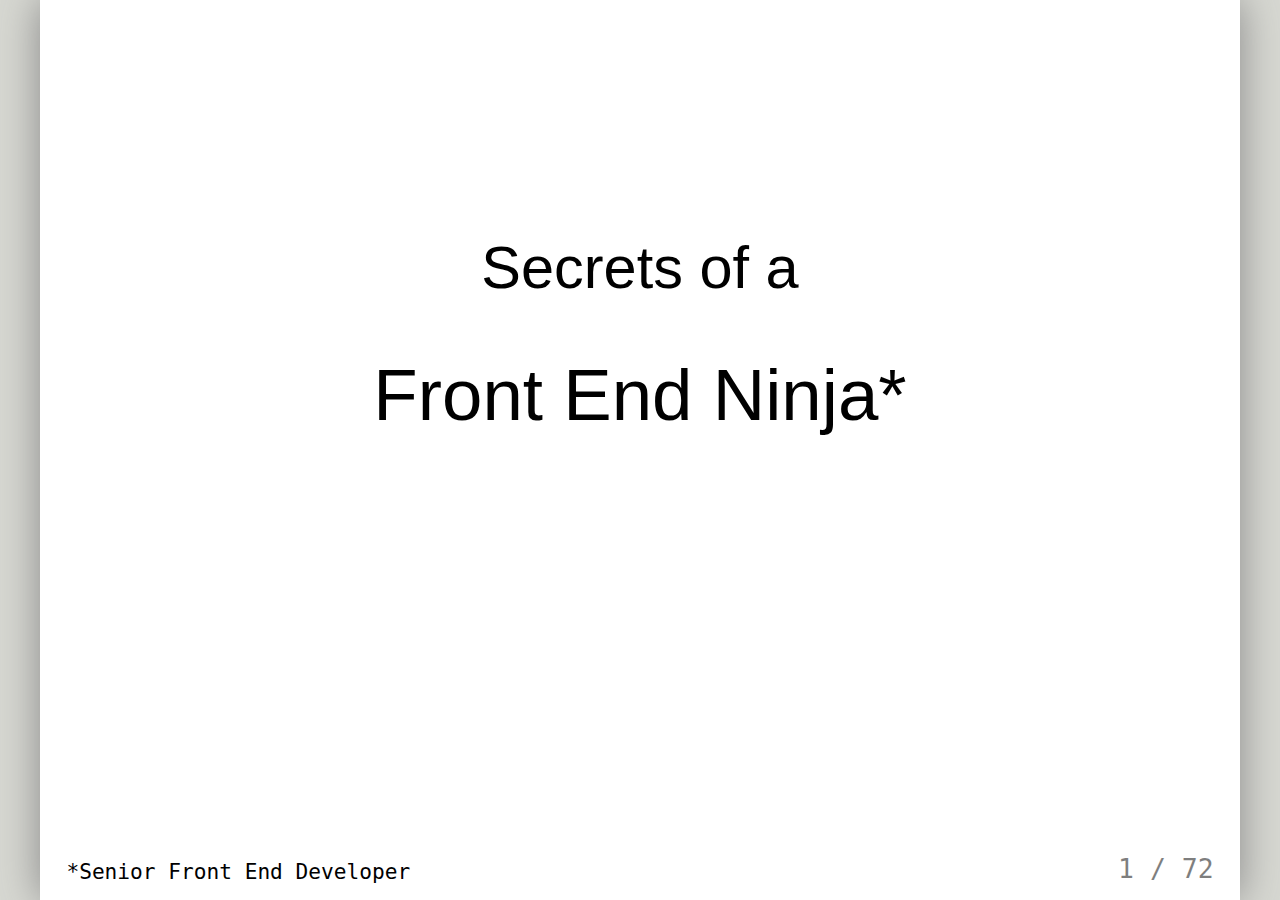
<file: index.html>
<!DOCTYPE html>
<html>
	<head>
		<title>Secrets of Front End Ninja - Thanh Tran</title>
		<meta charset="utf-8">
		<link rel="stylesheet" href="css/font-awesome.min.css">
		<link rel="stylesheet" href="css/animate.min.css">
		<link rel="stylesheet" href="css/main.css">
		<script src="js/remark-latest.min.js"></script>
		<script>
			(function(b,o,i,l,e,r){b.GoogleAnalyticsObject=l;b[l]||(b[l]=
			function(){(b[l].q=b[l].q||[]).push(arguments)});b[l].l=+new Date;
			e=o.createElement(i);r=o.getElementsByTagName(i)[0];
			e.src='https://www.google-analytics.com/analytics.js';
			r.parentNode.insertBefore(e,r)}(window,document,'script','ga'));
			ga('create','UA-4430452-4','auto');ga('send','pageview');
		</script>
	</head>
	<body>

		<script>
			/*global remark*/
			remark.create({
				sourceUrl: 'index.md',
				countIncrementalSlides: false,
				// Navigation options
				navigation: {
					// Enable or disable navigating using scroll
					scroll: false,
				}
			});
		</script>
		<script async src="https://production-assets.codepen.io/assets/embed/ei.js"></script>
	</body>
</html>
</file>
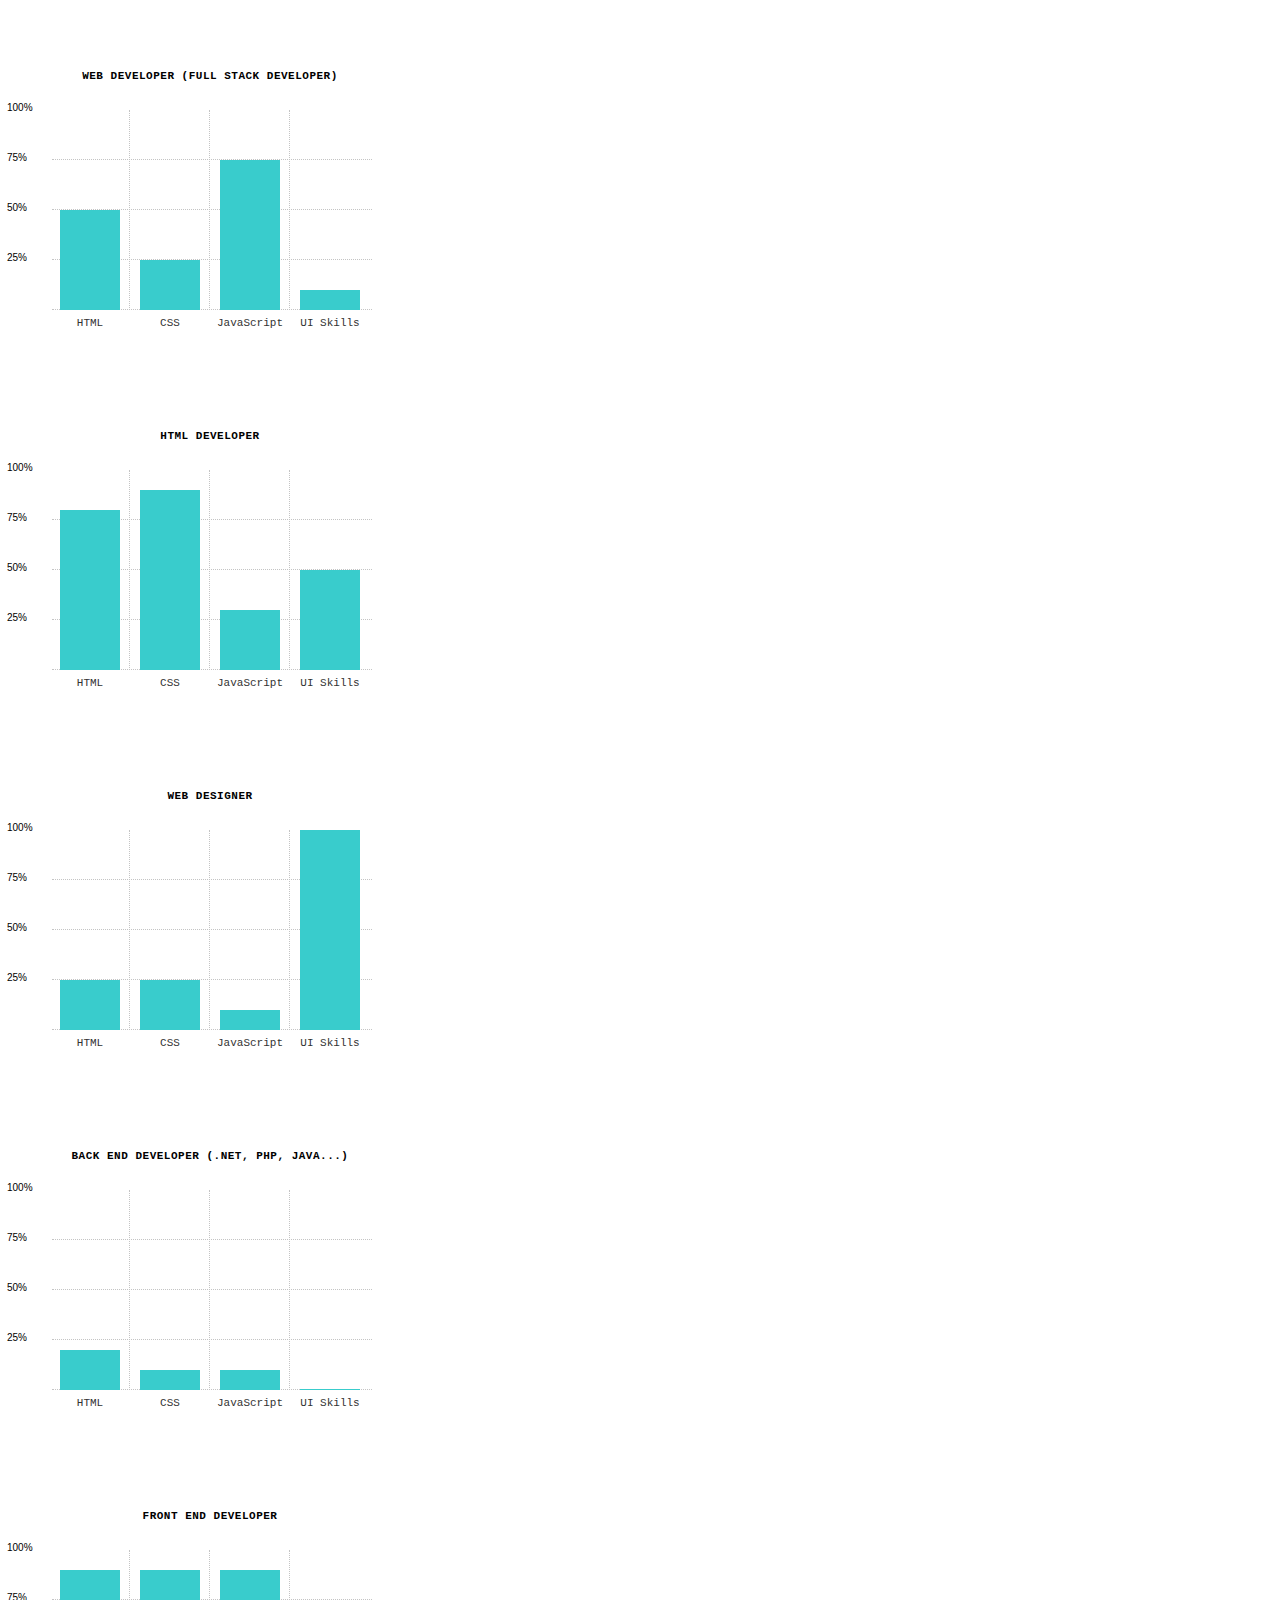
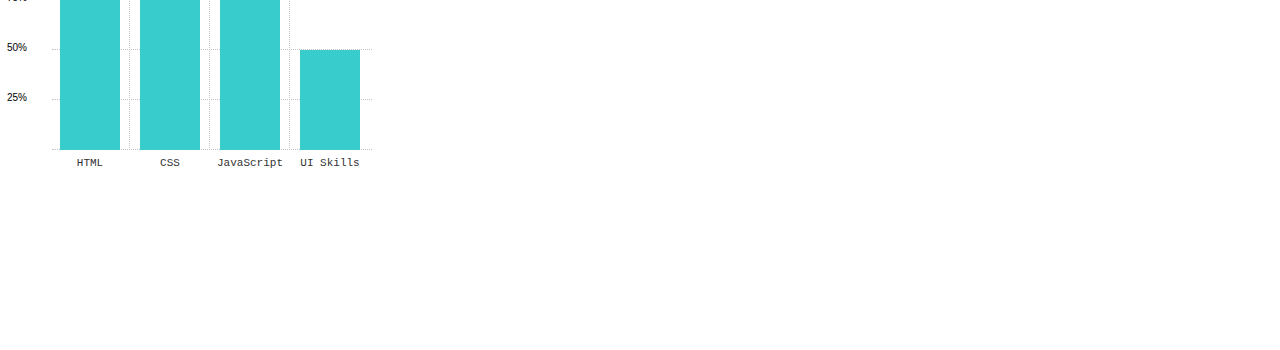
<file: bar-graph.html>
<!DOCTYPE html>
<html>
<head>
	<title></title>
	<link rel="stylesheet" href="css/normalize.css">
	<link rel="stylesheet" href="css/main.css">
</head>
<body style="padding: 50px;">

	<div class="graph">
		<table class="q-graph">
			<caption>Web Developer (Full Stack Developer)</caption>
			<tbody>
				<tr class="qtr q1">
					<th scope="row">HTML</th>
					<td class="sent bar" style="height: 50%;"><p></p></td>
				</tr>
				<tr class="qtr q2">
					<th scope="row">CSS</th>
					<td class="sent bar" style="height: 25%;"><p></p></td>
				</tr>
				<tr class="qtr q3">
					<th scope="row">JavaScript</th>
					<td class="sent bar" style="height: 75%;"><p></p></td>
				</tr>
				<tr class="qtr q4">
					<th scope="row">UI Skills</th>
					<td class="sent bar" style="height: 10%;"><p></p></td>
				</tr>
			</tbody>
		</table>

		<div class="ticks">
			<div class="tick" style="height: 50px;"><p>100%</p></div>
			<div class="tick" style="height: 50px;"><p>75%</p></div>
			<div class="tick" style="height: 50px;"><p>50%</p></div>
			<div class="tick" style="height: 50px;"><p>25%</p></div>
		</div>
	</div>

	<div class="graph">
		<table class="q-graph">
			<caption>HTML Developer</caption>
			<tbody>
				<tr class="qtr q1">
					<th scope="row">HTML</th>
					<td class="sent bar" style="height: 80%;"><p></p></td>
				</tr>
				<tr class="qtr q2">
					<th scope="row">CSS</th>
					<td class="sent bar" style="height: 90%;"><p></p></td>
				</tr>
				<tr class="qtr q3">
					<th scope="row">JavaScript</th>
					<td class="sent bar" style="height: 30%;"><p></p></td>
				</tr>
				<tr class="qtr q4">
					<th scope="row">UI Skills</th>
					<td class="sent bar" style="height: 50%;"><p></p></td>
				</tr>
			</tbody>
		</table>

		<div class="ticks">
			<div class="tick" style="height: 50px;"><p>100%</p></div>
			<div class="tick" style="height: 50px;"><p>75%</p></div>
			<div class="tick" style="height: 50px;"><p>50%</p></div>
			<div class="tick" style="height: 50px;"><p>25%</p></div>
		</div>
	</div>

	<div class="graph">
		<table class="q-graph">
			<caption>Web Designer</caption>
			<tbody>
				<tr class="qtr q1">
					<th scope="row">HTML</th>
					<td class="sent bar" style="height: 25%;"><p></p></td>
				</tr>
				<tr class="qtr q2">
					<th scope="row">CSS</th>
					<td class="sent bar" style="height: 25%;"><p></p></td>
				</tr>
				<tr class="qtr q3">
					<th scope="row">JavaScript</th>
					<td class="sent bar" style="height: 10%;"><p></p></td>
				</tr>
				<tr class="qtr q4">
					<th scope="row">UI Skills</th>
					<td class="sent bar" style="height: 100%;"><p></p></td>
				</tr>
			</tbody>
		</table>

		<div class="ticks">
			<div class="tick" style="height: 50px;"><p>100%</p></div>
			<div class="tick" style="height: 50px;"><p>75%</p></div>
			<div class="tick" style="height: 50px;"><p>50%</p></div>
			<div class="tick" style="height: 50px;"><p>25%</p></div>
		</div>
	</div>

	<div class="graph">
		<table class="q-graph">
			<caption>Back End Developer (.NET, PHP, Java...)</caption>
			<tbody>
				<tr class="qtr q1">
					<th scope="row">HTML</th>
					<td class="sent bar" style="height: 20%;"><p></p></td>
				</tr>
				<tr class="qtr q2">
					<th scope="row">CSS</th>
					<td class="sent bar" style="height: 10%;"><p></p></td>
				</tr>
				<tr class="qtr q3">
					<th scope="row">JavaScript</th>
					<td class="sent bar" style="height: 10%;"><p></p></td>
				</tr>
				<tr class="qtr q4">
					<th scope="row">UI Skills</th>
					<td class="sent bar" style="height: 0%;"><p></p></td>
				</tr>
			</tbody>
		</table>

		<div class="ticks">
			<div class="tick" style="height: 50px;"><p>100%</p></div>
			<div class="tick" style="height: 50px;"><p>75%</p></div>
			<div class="tick" style="height: 50px;"><p>50%</p></div>
			<div class="tick" style="height: 50px;"><p>25%</p></div>
		</div>
	</div>

	<div class="graph">
		<table class="q-graph">
			<caption>Front End Developer</caption>
			<tbody>
				<tr class="qtr q1">
					<th scope="row">HTML</th>
					<td class="sent bar" style="height: 90%;"><p></p></td>
				</tr>
				<tr class="qtr q2">
					<th scope="row">CSS</th>
					<td class="sent bar" style="height: 90%;"><p></p></td>
				</tr>
				<tr class="qtr q3">
					<th scope="row">JavaScript</th>
					<td class="sent bar" style="height: 90%;"><p></p></td>
				</tr>
				<tr class="qtr q4">
					<th scope="row">UI Skills</th>
					<td class="sent bar" style="height: 50%;"><p></p></td>
				</tr>
			</tbody>
		</table>

		<div class="ticks">
			<div class="tick" style="height: 50px;"><p>100%</p></div>
			<div class="tick" style="height: 50px;"><p>75%</p></div>
			<div class="tick" style="height: 50px;"><p>50%</p></div>
			<div class="tick" style="height: 50px;"><p>25%</p></div>
		</div>
	</div>
</body>
</html>
</file>
<file: css/main.css>
html {
	box-sizing: border-box;
	font-size: 10px; /*for easy rem calculation*/
}

*, *:before, *:after {
	box-sizing: inherit;
}

body {
	/*font-family: 'Noto Serif', serif;*/
	font-family: Monaco, Source Code Pro, monospace;
	font-weight: 400;

}

h1, h2, h3, h4, h5, h6, .topic {
	font-family: Source Sans Pro, sans-serif, "Apple Color Emoji", "Segoe UI Emoji", "Segoe UI Symbol";
	font-weight: 300;
}

a, a:visited {
	text-decoration-skip: ink;
	color: #8c6b4a; /*#af8168;*/
}

a:hover {
	color: #c9ac9a;
}

ul {
	margin: 1rem 0 1rem -1.8rem; /*to align the bullets with heading*/
}

li {
	margin-bottom: 0.5em;
}

img {
	max-height: 480px;
	max-width: 600px;
}

blockquote {
	margin-left: 0;
	padding-left: 4rem;
	border-left: 3px solid #aaa;
}

blockquote p {
	font-style: italic;
}

.remark-code, .remark-inline-code { font-family: Monaco; }

.animated {
	-webkit-animation-duration: 0.3s;
	animation-duration: 0.3s;
}

.logo img {
	height: 150px;
	width: auto;
}

.logo + .logo {
	margin-left: 2rem;
}

.topic {
	position: absolute;
	left: 8rem;
	top: 2rem;
}

.footnote {
	position: absolute;
	left: 2rem;
	bottom: 1.2rem;
	font-size: 0.8em;
}

.title-spacer {
	display: block;
	padding-top: 12rem;
}

.float-right {
	float: right;
}

.column {
	float: left;
	max-width: 50%;
}

.fade {
	color: lightgray;
}

.fade strong {
	font-weight: normal;
	color: black;
}

.twitter {
	display: inline-block;
	font-size: 0.8em;
	margin-right: 4rem;
	margin-bottom: 4rem;
}

.twitter img {
	display: block;
	height: 18rem;
	width: auto;

}

.twitter em {
	display: block;
}


/* Bar graph component
Based on https://css-tricks.com/making-charts-with-css/
*/
.graph {
	position: relative;
	margin-top: 6rem;
	margin-bottom: -100px;
}

.graph.center {
	margin-left: -160px;
	left: 50%;
}

.graph.bottom {
	position: absolute;
	bottom: 5rem;
}


.q-graph {
	display: block;
	/* fixes layout wonkiness in FF1.5 */
	position: relative;
	width: 320px;
	height: 200px;
	margin: 1.1em 0 0;
	padding: 0;
	background: transparent;
	font-size: 11px;
}

.q-graph caption {
	caption-side: top;
	width: 320px;
	text-transform: uppercase;
	letter-spacing: .5px;
	top: -40px;
	position: relative;
	z-index: 10;
	font-weight: bold;
}

.q-graph tr, .q-graph th, .q-graph td {
	position: absolute;
	bottom: 0;
	width: 80px;
	z-index: 2;
	margin: 0;
	padding: 0;
	text-align: center;
}

.q-graph td {
	transition: all .3s ease;
}
.q-graph td:hover {
	background-color: #4d4d4d;
	opacity: .9;
	color: white;
}

.q-graph thead tr {
	left: 100%;
	top: 50%;
	bottom: auto;
	margin: -2.5em 0 0 5em;
}

.q-graph thead th {
	width: 7.5em;
	height: auto;
	padding: 0.5em 1em;
}

.q-graph thead th.sent {
	top: 0;
	left: 0;
	line-height: 2;
}

.q-graph thead th.paid {
	top: 2.75em;
	line-height: 2;
	left: 0;
}

.q-graph tbody tr {
	height: 200px;
	padding-top: 2px;
	border-right: 1px dotted #C4C4C4;
	color: #AAA;
}

.q-graph .q1 {
	left: 0;
}

.q-graph .q2 {
	left: 80px;
}

.q-graph .q3 {
	left: 160px;
}

.q-graph .q4 {
	left: 240px;
	border-right: none;
}

.q-graph tbody th {
	bottom: -1.75em;
	vertical-align: top;
	font-weight: normal;
	color: #333;
}

.q-graph .bar {
	width: 60px;
	border: 1px solid;
	border-bottom: none;
	color: #000;
}

.q-graph .bar p {
	margin: 5px 0 0;
	padding: 0;
	opacity: .4;
}

.q-graph .sent {
	left: 10px;
	background-color: #39cccc;
	border-color: transparent;
}

.q-graph .paid {
	left: 77px;
	background-color: #7fdbff;
	border-color: transparent;
}

.ticks {
	position: relative;
	top: -200px;
	left: 2px;
	width: 400px;
	height: 200px;
	z-index: 1;
	margin-bottom: -100px;
	font-size: 10px;
	font-family: "fira-sans-2", Verdana, sans-serif;
}

.ticks .tick {
	position: relative;
	border-bottom: 1px dotted #C4C4C4;
	width: 320px;
}

.ticks .tick p {
	position: absolute;
	left: -5em;
	top: -0.8em;
	margin: 0 0 0 0.5em;
}
</file>
